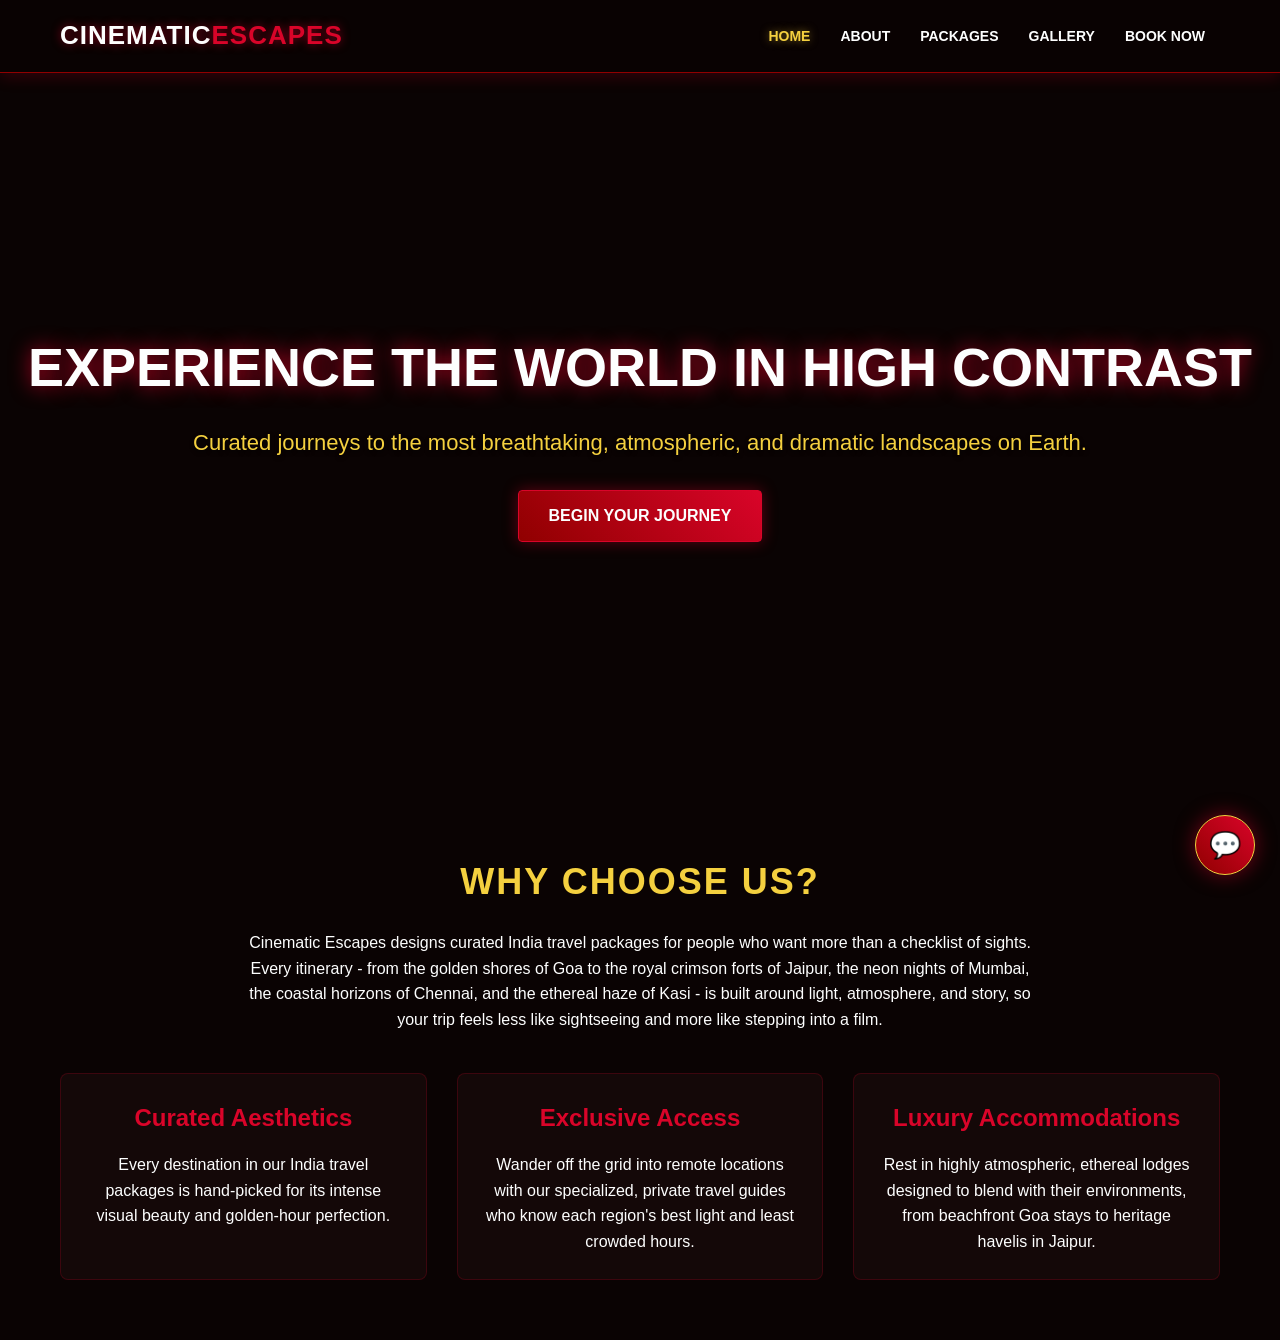
<file: index.html>
<!DOCTYPE html>
<html lang="en">
<head>
    <meta charset="UTF-8">
    <meta name="viewport" content="width=device-width, initial-scale=1.0">
    <title>Cinematic Escapes | Luxury Cinematic India Travel Packages</title>
    <meta name="description" content="Book dramatic, high-contrast luxury tours across India with Cinematic Escapes - curated golden-hour beaches, palaces, and cityscapes.">
    <meta name="keywords" content="travel, adventures, dramatic landscapes, tour packages, vacations, India tours">
    <meta name="robots" content="index, follow">
    <link rel="canonical" href="https://www.cinematicescapes.com/index.html">
    <link rel="icon" type="image/png" href="favicon.png">
    <link rel="preconnect" href="https://images.unsplash.com">

    <!-- Open Graph / Social sharing -->
    <meta property="og:type" content="website">
    <meta property="og:title" content="Cinematic Escapes | Luxury Cinematic India Travel Packages">
    <meta property="og:description" content="Curated, high-contrast luxury journeys across India's most dramatic landscapes.">
    <meta property="og:image" content="https://images.unsplash.com/photo-1502481851512-e9e2529bfbf9?auto=format&fit=crop&w=1200&q=80">
    <meta property="og:url" content="https://www.cinematicescapes.com/index.html">
    <meta name="twitter:card" content="summary_large_image">

    <script type="application/ld+json">
    {
      "@context": "https://schema.org",
      "@type": "TravelAgency",
      "name": "Cinematic Escapes",
      "description": "Luxury, high-contrast India travel packages covering Goa, Jaipur, Mumbai, Chennai, and Kasi.",
      "url": "https://www.cinematicescapes.com/index.html",
      "logo": "https://www.cinematicescapes.com/favicon.png",
      "areaServed": {
        "@type": "Country",
        "name": "India"
      },
      "sameAs": []
    }
    </script>

    <link rel="stylesheet" href="style.css">
</head>
<body>
    <header>
        <nav class="navbar">
            <div class="logo"><a href="index.html">Cinematic<span>Escapes</span></a></div>
            <div class="menu-toggle" id="mobile-menu">
                <span class="bar"></span>
                <span class="bar"></span>
                <span class="bar"></span>
            </div>
            <ul class="nav-links">
                <li><a href="index.html" class="active">Home</a></li>
                <li><a href="about.html">About</a></li>
                <li><a href="packages.html">Packages</a></li>
                <li><a href="gallery.html">Gallery</a></li>
                <li><a href="contact.html">Book Now</a></li>
            </ul>
        </nav>
    </header>

    <main>
        <section class="hero">
            <div class="hero-content">
                <h1>Experience the World in High Contrast</h1>
                <p>Curated journeys to the most breathtaking, atmospheric, and dramatic landscapes on Earth.</p>
                <a href="contact.html" class="btn">Begin Your Journey</a>
            </div>
        </section>

        <section class="container">
            <h2 class="section-title">Why Choose Us?</h2>
            <p style="max-width: 800px; margin: -20px auto 40px; text-align: center; color: var(--text-light);">
                Cinematic Escapes designs curated India travel packages for people who want more than a checklist of sights.
                Every itinerary - from the golden shores of Goa to the royal crimson forts of Jaipur, the neon nights of Mumbai,
                the coastal horizons of Chennai, and the ethereal haze of Kasi - is built around light, atmosphere, and story,
                so your trip feels less like sightseeing and more like stepping into a film.
            </p>
            <div class="grid-3">
                <div class="card">
                    <h3>Curated Aesthetics</h3>
                    <p>Every destination in our India travel packages is hand-picked for its intense visual beauty and golden-hour perfection.</p>
                </div>
                <div class="card">
                    <h3>Exclusive Access</h3>
                    <p>Wander off the grid into remote locations with our specialized, private travel guides who know each region's best light and least crowded hours.</p>
                </div>
                <div class="card">
                    <h3>Luxury Accommodations</h3>
                    <p>Rest in highly atmospheric, ethereal lodges designed to blend with their environments, from beachfront Goa stays to heritage havelis in Jaipur.</p>
                </div>
            </div>
        </section>
    </main>

    <!-- Live Chat Widget -->
    <div id="chat-widget">
        <button id="chat-toggle" aria-label="Open live chat">💬</button>
        <div id="chat-box" class="hidden">
            <div class="chat-header">
                <span>Cinematic Escapes Concierge</span>
                <button id="chat-close" aria-label="Close chat">&times;</button>
            </div>
            <div id="chat-messages">
                <div class="chat-msg bot">Hi there! 👋 How can we help plan your next escape?</div>
            </div>
            <form id="chat-form">
                <input type="text" id="chat-input" placeholder="Type a message..." autocomplete="off" required>
                <button type="submit">Send</button>
            </form>
        </div>
    </div>

    <script src="script.js"></script>
</body>
</html>
</file>
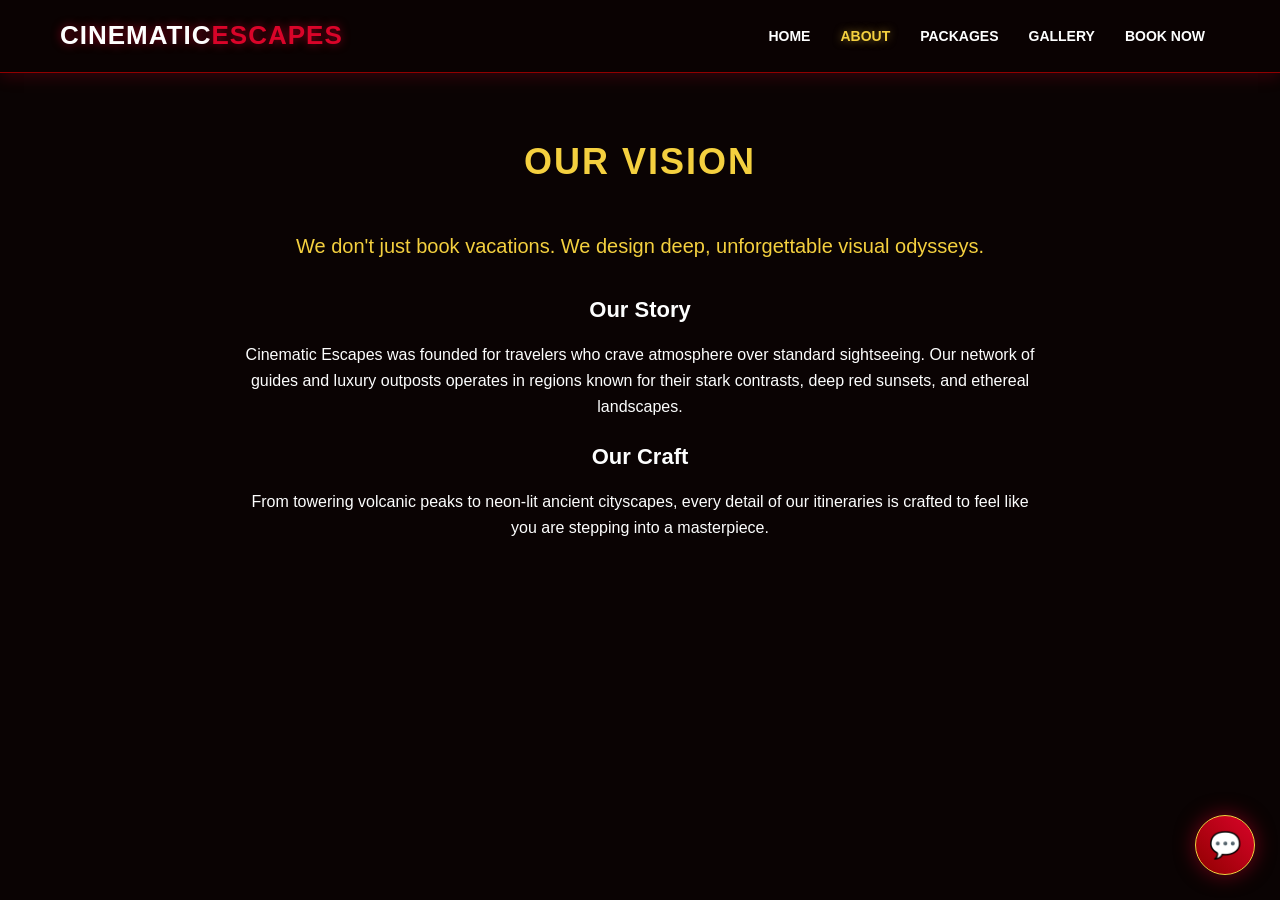
<file: about.html>
<!DOCTYPE html>
<html lang="en">
<head>
    <meta charset="UTF-8">
    <meta name="viewport" content="width=device-width, initial-scale=1.0">
    <title>About Cinematic Escapes | Luxury India Travel Agency</title>
    <meta name="description" content="Meet Cinematic Escapes, the agency behind the world's most dramatic, visually stunning India travel itineraries and luxury outposts.">
    <meta name="keywords" content="about travel agency, luxury tours, cinematic travel, India travel company">
    <meta name="robots" content="index, follow">
    <link rel="canonical" href="https://www.cinematicescapes.com/about.html">
    <link rel="icon" type="image/png" href="favicon.png">

    <meta property="og:type" content="website">
    <meta property="og:title" content="About Cinematic Escapes | Luxury India Travel Agency">
    <meta property="og:description" content="Discover the agency behind the world's most dramatic and visually stunning travel itineraries.">
    <meta property="og:url" content="https://www.cinematicescapes.com/about.html">
    <meta name="twitter:card" content="summary">

    <link rel="stylesheet" href="style.css">
</head>
<body>
    <header>
        <nav class="navbar">
            <div class="logo"><a href="index.html">Cinematic<span>Escapes</span></a></div>
            <div class="menu-toggle" id="mobile-menu"><span class="bar"></span><span class="bar"></span><span class="bar"></span></div>
            <ul class="nav-links">
                <li><a href="index.html">Home</a></li>
                <li><a href="about.html" class="active">About</a></li>
                <li><a href="packages.html">Packages</a></li>
                <li><a href="gallery.html">Gallery</a></li>
                <li><a href="contact.html">Book Now</a></li>
            </ul>
        </nav>
    </header>

    <main class="container">
        <h1 class="section-title">Our Vision</h1>
        <div style="max-width: 800px; margin: 0 auto; text-align: center;">
            <p style="font-size: 20px; color: var(--gold); margin-bottom: 30px;">We don't just book vacations. We design deep, unforgettable visual odysseys.</p>
            <h2 style="font-size: 22px; margin-bottom: 15px;">Our Story</h2>
            <p style="margin-bottom: 20px;">Cinematic Escapes was founded for travelers who crave atmosphere over standard sightseeing. Our network of guides and luxury outposts operates in regions known for their stark contrasts, deep red sunsets, and ethereal landscapes.</p>
            <h2 style="font-size: 22px; margin-bottom: 15px;">Our Craft</h2>
            <p>From towering volcanic peaks to neon-lit ancient cityscapes, every detail of our itineraries is crafted to feel like you are stepping into a masterpiece.</p>
        </div>
    </main>

    <!-- Live Chat Widget -->
    <div id="chat-widget">
        <button id="chat-toggle" aria-label="Open live chat">💬</button>
        <div id="chat-box" class="hidden">
            <div class="chat-header">
                <span>Cinematic Escapes Concierge</span>
                <button id="chat-close" aria-label="Close chat">&times;</button>
            </div>
            <div id="chat-messages">
                <div class="chat-msg bot">Hi there! 👋 How can we help plan your next escape?</div>
            </div>
            <form id="chat-form">
                <input type="text" id="chat-input" placeholder="Type a message..." autocomplete="off" required>
                <button type="submit">Send</button>
            </form>
        </div>
    </div>

    <script src="script.js"></script>
</body>
</html>
</file>
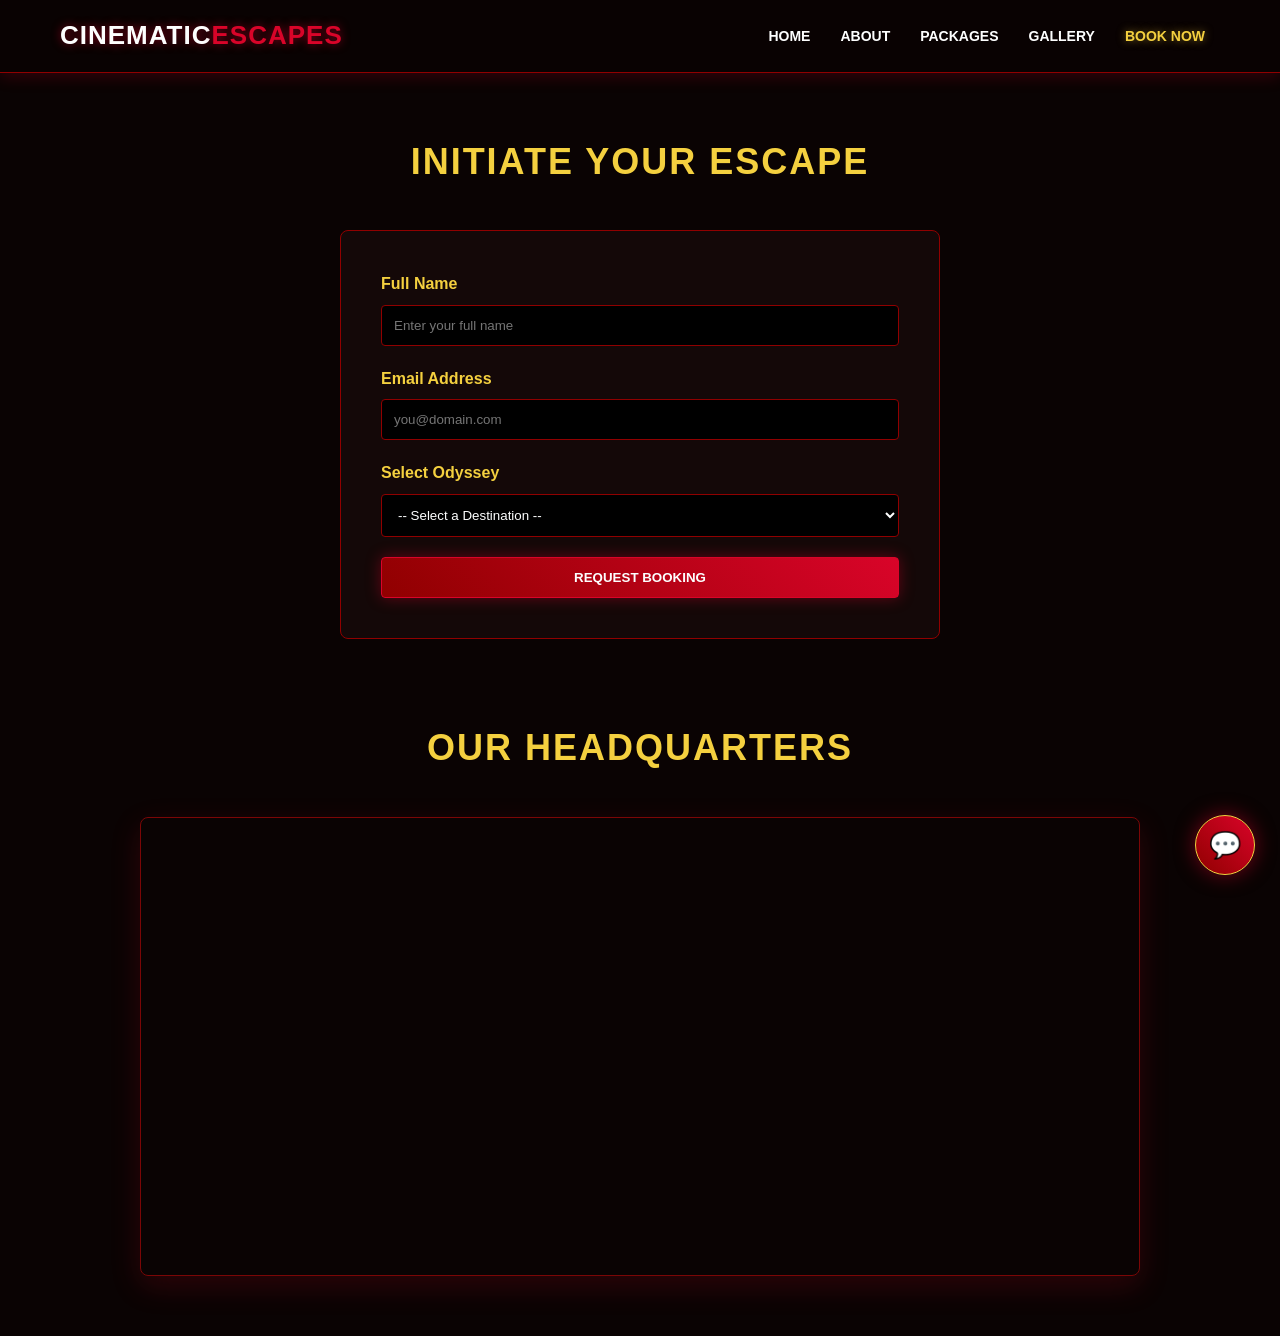
<file: contact.html>
<!DOCTYPE html>
<html lang="en">
<head>
    <meta charset="UTF-8">
    <meta name="viewport" content="width=device-width, initial-scale=1.0">
    <title>Book Now | Contact Cinematic Escapes India Travel</title>
    <meta name="description" content="Secure your spot on an exclusive Cinematic Escapes India adventure. Book online or find our Mumbai headquarters on the map.">
    <meta name="keywords" content="travel booking, contact travel agency, India tours, agency map location">
    <meta name="robots" content="index, follow">
    <link rel="canonical" href="https://www.cinematicescapes.com/contact.html">
    <link rel="icon" type="image/png" href="favicon.png">

    <meta property="og:type" content="website">
    <meta property="og:title" content="Book Now | Contact Cinematic Escapes India Tours">
    <meta property="og:description" content="Secure your spot on one of our exclusive Indian travel adventures and find our headquarters.">
    <meta property="og:url" content="https://www.cinematicescapes.com/contact.html">
    <meta name="twitter:card" content="summary">

    <link rel="stylesheet" href="style.css">
</head>
<body>
    <header>
        <nav class="navbar">
            <div class="logo"><a href="index.html">Cinematic<span>Escapes</span></a></div>
            <div class="menu-toggle" id="mobile-menu"><span class="bar"></span><span class="bar"></span><span class="bar"></span></div>
            <ul class="nav-links">
                <li><a href="index.html">Home</a></li>
                <li><a href="about.html">About</a></li>
                <li><a href="packages.html">Packages</a></li>
                <li><a href="gallery.html">Gallery</a></li>
                <li><a href="contact.html" class="active">Book Now</a></li>
            </ul>
        </nav>
    </header>

    <main class="container">
        <h1 class="section-title">Initiate Your Escape</h1>
        
        <div class="form-container">
            <form id="travelForm" action="#" method="POST">
                <div class="form-group">
                    <label for="fullName">Full Name</label>
                    <input type="text" id="fullName" name="fullName" placeholder="Enter your full name" required>
                </div>
                <div class="form-group">
                    <label for="emailAddress">Email Address</label>
                    <input type="email" id="emailAddress" name="emailAddress" placeholder="you@domain.com" required>
                </div>
                <div class="form-group">
                    <label for="packageSelect">Select Odyssey</label>
                    <select id="packageSelect" name="packageSelect" required>
                        <option value="">-- Select a Destination --</option>
                        <option value="goa">Golden Shores of Goa</option>
                        <option value="jaipur">Royal Crimson of Jaipur</option>
                        <option value="mumbai">Neon Nights of Mumbai</option>
                        <option value="chennai">Horizons of Chennai</option>
                        <option value="kasi">Ethereal Haze of Kasi</option>
                    </select>
                </div>
                <button type="submit" class="btn" style="width: 100%;">Request Booking</button>
            </form>
        </div>

        <!-- NEW MAP / LOCATION SECTION -->
        <h2 class="section-title" style="margin-top: 80px;">Our Headquarters</h2>
        <div class="map-container">
            <iframe 
                src="https://www.google.com/maps/embed?pb=!1m18!1m12!1m3!1d3770.803258703315!2d72.82579911489955!3d18.9287315570535!2m3!1f0!2f0!3f0!3m2!1i1024!2i768!4f13.1!3m3!1m2!1s0x3be7d1c73a0d5cad%3A0xc70a25a7209c733c!2sGateway%20Of%20India%20Mumbai!5e0!3m2!1sen!2sin!4v1655000000000!5m2!1sen!2sin" 
                width="100%" 
                height="450" 
                style="border:0;" 
                allowfullscreen="" 
                loading="lazy" 
                title="Cinematic Escapes headquarters location map near Gateway of India, Mumbai"
                referrerpolicy="no-referrer-when-downgrade">
            </iframe>
        </div>
    </main>

    <!-- Live Chat Widget -->
    <div id="chat-widget">
        <button id="chat-toggle" aria-label="Open live chat">💬</button>
        <div id="chat-box" class="hidden">
            <div class="chat-header">
                <span>Cinematic Escapes Concierge</span>
                <button id="chat-close" aria-label="Close chat">&times;</button>
            </div>
            <div id="chat-messages">
                <div class="chat-msg bot">Hi there! 👋 How can we help plan your next escape?</div>
            </div>
            <form id="chat-form">
                <input type="text" id="chat-input" placeholder="Type a message..." autocomplete="off" required>
                <button type="submit">Send</button>
            </form>
        </div>
    </div>

    <script src="script.js"></script>
</body>
</html>
</file>
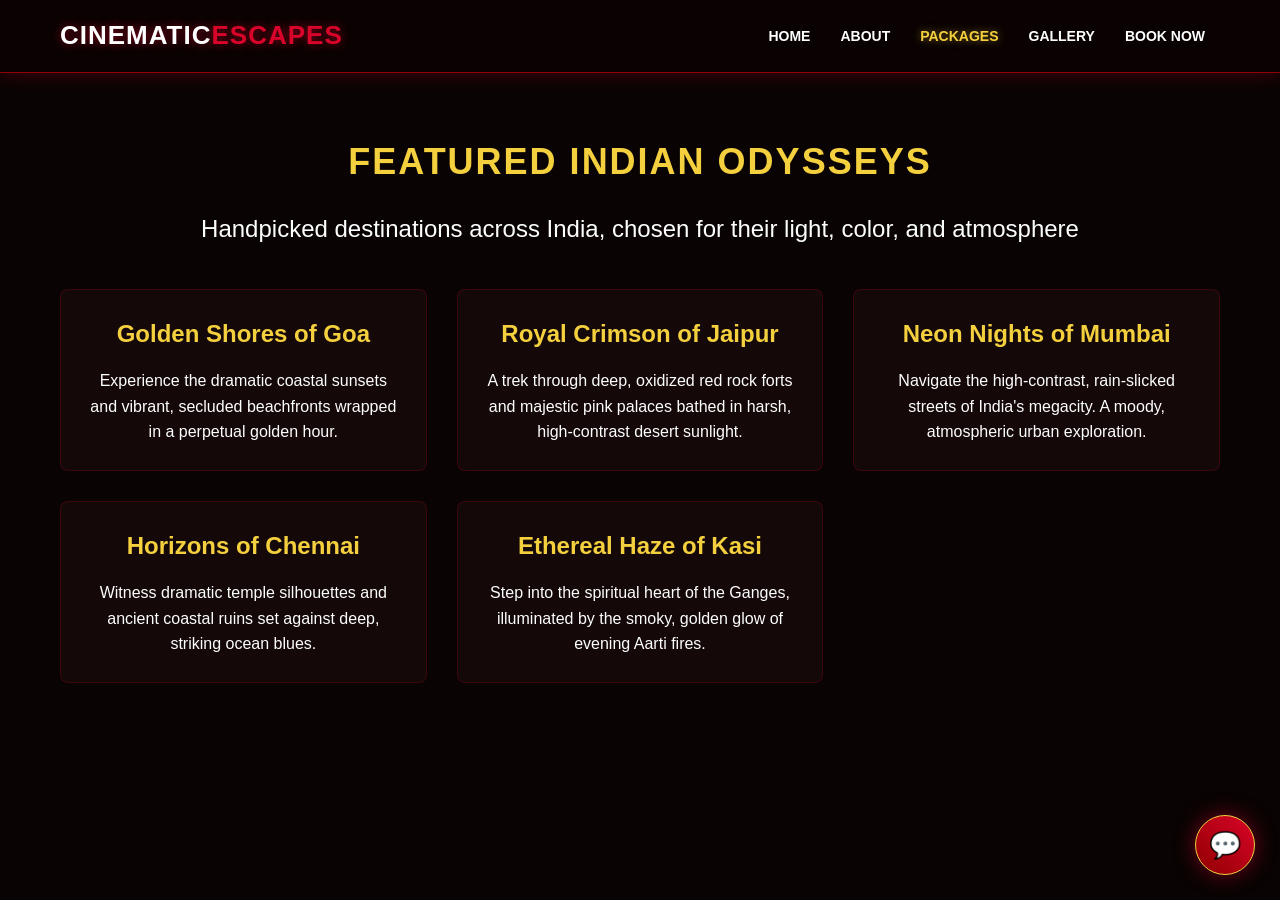
<file: packages.html>
<!DOCTYPE html>
<html lang="en">
<head>
    <meta charset="UTF-8">
    <meta name="viewport" content="width=device-width, initial-scale=1.0">
    <title>India Travel Packages | Goa, Jaipur, Mumbai & More</title>
    <meta name="description" content="Explore curated India travel packages: Goa sunsets, Jaipur palaces, Mumbai nights, Chennai coasts, and Kasi's spiritual glow.">
    <meta name="keywords" content="India tours, Goa sunsets, Jaipur palaces, Mumbai nights, Kasi spiritual tours, Chennai travel">
    <meta name="robots" content="index, follow">
    <link rel="canonical" href="https://www.cinematicescapes.com/packages.html">
    <link rel="icon" type="image/png" href="favicon.png">

    <meta property="og:type" content="website">
    <meta property="og:title" content="India Travel Packages | Goa, Jaipur, Mumbai & More">
    <meta property="og:description" content="Explore our highly curated travel packages across India's most cinematic landscapes.">
    <meta property="og:url" content="https://www.cinematicescapes.com/packages.html">
    <meta name="twitter:card" content="summary">

    <link rel="stylesheet" href="style.css">
</head>
<body>
    <header>
        <nav class="navbar">
            <div class="logo"><a href="index.html">Cinematic<span>Escapes</span></a></div>
            <div class="menu-toggle" id="mobile-menu"><span class="bar"></span><span class="bar"></span><span class="bar"></span></div>
            <ul class="nav-links">
                <li><a href="index.html">Home</a></li>
                <li><a href="about.html">About</a></li>
                <li><a href="packages.html" class="active">Packages</a></li>
                <li><a href="gallery.html">Gallery</a></li>
                <li><a href="contact.html">Book Now</a></li>
            </ul>
        </nav>
    </header>

    <main class="container">
        <h1 class="section-title">Featured Indian Odysseys</h1>
        <h2 style="text-align:center; font-weight:400; margin-top:-20px; margin-bottom:40px; color: var(--text-light);">Handpicked destinations across India, chosen for their light, color, and atmosphere</h2>
        <div class="grid-3">
            <div class="card">
                <h3 style="color: var(--gold)">Golden Shores of Goa</h3>
                <p>Experience the dramatic coastal sunsets and vibrant, secluded beachfronts wrapped in a perpetual golden hour.</p>
            </div>
            <div class="card">
                <h3 style="color: var(--gold)">Royal Crimson of Jaipur</h3>
                <p>A trek through deep, oxidized red rock forts and majestic pink palaces bathed in harsh, high-contrast desert sunlight.</p>
            </div>
            <div class="card">
                <h3 style="color: var(--gold)">Neon Nights of Mumbai</h3>
                <p>Navigate the high-contrast, rain-slicked streets of India's megacity. A moody, atmospheric urban exploration.</p>
            </div>
            <div class="card">
                <h3 style="color: var(--gold)">Horizons of Chennai</h3>
                <p>Witness dramatic temple silhouettes and ancient coastal ruins set against deep, striking ocean blues.</p>
            </div>
            <div class="card">
                <h3 style="color: var(--gold)">Ethereal Haze of Kasi</h3>
                <p>Step into the spiritual heart of the Ganges, illuminated by the smoky, golden glow of evening Aarti fires.</p>
            </div>
        </div>
    </main>

    <!-- Live Chat Widget -->
    <div id="chat-widget">
        <button id="chat-toggle" aria-label="Open live chat">💬</button>
        <div id="chat-box" class="hidden">
            <div class="chat-header">
                <span>Cinematic Escapes Concierge</span>
                <button id="chat-close" aria-label="Close chat">&times;</button>
            </div>
            <div id="chat-messages">
                <div class="chat-msg bot">Hi there! 👋 How can we help plan your next escape?</div>
            </div>
            <form id="chat-form">
                <input type="text" id="chat-input" placeholder="Type a message..." autocomplete="off" required>
                <button type="submit">Send</button>
            </form>
        </div>
    </div>

    <script src="script.js"></script>
</body>
</html>
</file>
<file: style.css>
* {
    margin: 0;
    padding: 0;
    box-sizing: border-box;
    font-family: 'Segoe UI', Tahoma, Geneva, Verdana, sans-serif;
}

:root {
    --bg-dark: #0a0303;
    --primary-red: #900000;
    --accent-red: #d90429;
    --gold: #f4d03f;
    --text-light: #fdfefe;
    --card-bg: #140808;
}

body {
    background-color: var(--bg-dark);
    color: var(--text-light);
    line-height: 1.6;
}

/* --- Navigation --- */
header {
    background-color: rgba(10, 3, 3, 0.95);
    position: sticky;
    top: 0;
    z-index: 1000;
    border-bottom: 1px solid var(--primary-red);
    box-shadow: 0 4px 15px rgba(217, 4, 41, 0.2);
}

.navbar {
    display: flex;
    justify-content: space-between;
    align-items: center;
    max-width: 1200px;
    margin: 0 auto;
    padding: 15px 20px;
}

.logo a {
    color: var(--text-light);
    font-size: 26px;
    font-weight: 800;
    text-decoration: none;
    text-transform: uppercase;
    letter-spacing: 1px;
    text-shadow: 0 0 10px rgba(217, 4, 41, 0.6);
}

.logo span {
    color: var(--accent-red);
}

.nav-links {
    display: flex;
    list-style: none;
}

.nav-links li a {
    color: var(--text-light);
    text-decoration: none;
    padding: 8px 15px;
    transition: 0.3s;
    font-weight: 600;
    text-transform: uppercase;
    font-size: 14px;
}

.nav-links li a:hover, .nav-links li a.active {
    color: var(--gold);
    text-shadow: 0 0 8px rgba(244, 208, 63, 0.5);
}

.menu-toggle {
    display: none;
    flex-direction: column;
    cursor: pointer;
}

.menu-toggle .bar {
    width: 25px;
    height: 3px;
    background-color: var(--text-light);
    margin: 4px 0;
    transition: 0.4s;
}

/* --- General Layout --- */
.container {
    max-width: 1200px;
    margin: 0 auto;
    padding: 60px 20px;
}

.section-title {
    text-align: center;
    font-size: 36px;
    margin-bottom: 40px;
    color: var(--gold);
    text-transform: uppercase;
    letter-spacing: 2px;
}

.btn {
    display: inline-block;
    background: linear-gradient(45deg, var(--primary-red), var(--accent-red));
    color: var(--text-light);
    padding: 12px 30px;
    text-decoration: none;
    border-radius: 4px;
    font-weight: bold;
    text-transform: uppercase;
    transition: 0.3s;
    border: 1px solid var(--accent-red);
    box-shadow: 0 0 15px rgba(217, 4, 41, 0.4);
}

.btn:hover {
    box-shadow: 0 0 25px rgba(244, 208, 63, 0.6);
    border-color: var(--gold);
}

/* --- Hero Section --- */
.hero {
    background: linear-gradient(to bottom, rgba(10,3,3,0.3), rgba(10,3,3,1)), url('https://images.unsplash.com/photo-1502481851512-e9e2529bfbf9?auto=format&fit=crop&w=1200&q=80') no-repeat center center/cover;
    height: 80vh;
    display: flex;
    justify-content: center;
    align-items: center;
    text-align: center;
    padding: 0 20px;
}

.hero-content h1 {
    font-size: 54px;
    margin-bottom: 15px;
    color: var(--text-light);
    text-shadow: 0 0 20px rgba(217, 4, 41, 0.8);
    text-transform: uppercase;
    font-weight: 900;
}

.hero-content p {
    font-size: 22px;
    margin-bottom: 30px;
    color: var(--gold);
    text-shadow: 0 2px 4px rgba(0,0,0,0.8);
}

/* --- Grid & Cards --- */
.grid-3 {
    display: grid;
    grid-template-columns: repeat(auto-fit, minmax(300px, 1fr));
    gap: 30px;
}

.card {
    background: var(--card-bg);
    padding: 25px;
    border-radius: 8px;
    border: 1px solid rgba(217, 4, 41, 0.2);
    text-align: center;
    transition: 0.4s;
}

.card:hover {
    transform: translateY(-10px);
    border-color: var(--gold);
    box-shadow: 0 10px 30px rgba(217, 4, 41, 0.3);
}

.card h3 {
    color: var(--accent-red);
    margin-bottom: 15px;
    font-size: 24px;
}

/* --- Responsive Layout --- */
@media (max-width: 768px) {
    .menu-toggle {
        display: flex;
    }
    .nav-links {
        display: none;
        flex-direction: column;
        width: 100%;
        position: absolute;
        top: 65px;
        left: 0;
        background-color: rgba(10, 3, 3, 0.98);
        text-align: center;
        border-bottom: 1px solid var(--primary-red);
    }
    .nav-links.active {
        display: flex;
    }
    .nav-links li {
        margin: 20px 0;
    }
    .hero-content h1 {
        font-size: 36px;
    }
}

/* --- Forms & Gallery --- */
.form-container {
    max-width: 600px;
    margin: 0 auto;
    background: var(--card-bg);
    padding: 40px;
    border-radius: 8px;
    border: 1px solid var(--primary-red);
}

.form-group {
    margin-bottom: 20px;
}

.form-group label {
    display: block;
    margin-bottom: 8px;
    color: var(--gold);
    font-weight: bold;
}

.form-group input, .form-group select, .form-group textarea {
    width: 100%;
    padding: 12px;
    background: #000;
    border: 1px solid var(--primary-red);
    color: var(--text-light);
    border-radius: 4px;
}

.form-group input:focus, .form-group textarea:focus {
    outline: none;
    border-color: var(--gold);
    box-shadow: 0 0 10px rgba(244, 208, 63, 0.2);
}

.gallery-grid {
    display: grid;
    grid-template-columns: repeat(auto-fit, minmax(280px, 1fr));
    gap: 20px;
}

.gallery-item img {
    width: 100%;
    height: 250px;
    object-fit: cover;
    border-radius: 4px;
    filter: contrast(120%) saturate(110%);
    transition: 0.5s;
}

.gallery-item:hover img {
    transform: scale(1.05);
    filter: brightness(1.2);
}
/* --- Map Location Section --- */
.map-container {
    max-width: 1000px;
    margin: 0 auto;
    border-radius: 8px;
    overflow: hidden;
    border: 1px solid var(--primary-red);
    box-shadow: 0 10px 30px rgba(217, 4, 41, 0.2);
    filter: contrast(110%) grayscale(20%);
    transition: 0.4s;
}

.map-container:hover {
    filter: contrast(120%) grayscale(0%);
    box-shadow: 0 10px 30px rgba(244, 208, 63, 0.3);
    border-color: var(--gold);
}

/* --- Live Chat Widget --- */
#chat-widget {
    position: fixed;
    bottom: 25px;
    right: 25px;
    z-index: 2000;
}

#chat-toggle {
    width: 60px;
    height: 60px;
    border-radius: 50%;
    background: linear-gradient(45deg, var(--primary-red), var(--accent-red));
    border: 1px solid var(--gold);
    color: var(--text-light);
    font-size: 26px;
    cursor: pointer;
    box-shadow: 0 0 20px rgba(217, 4, 41, 0.5);
    transition: 0.3s;
}

#chat-toggle:hover {
    box-shadow: 0 0 25px rgba(244, 208, 63, 0.6);
    transform: scale(1.05);
}

#chat-box {
    position: absolute;
    bottom: 75px;
    right: 0;
    width: 320px;
    max-width: 90vw;
    background: var(--card-bg);
    border: 1px solid var(--primary-red);
    border-radius: 8px;
    box-shadow: 0 10px 30px rgba(0, 0, 0, 0.5);
    display: flex;
    flex-direction: column;
    overflow: hidden;
}

#chat-box.hidden {
    display: none;
}

.chat-header {
    background: linear-gradient(45deg, var(--primary-red), var(--accent-red));
    color: var(--text-light);
    padding: 12px 15px;
    display: flex;
    justify-content: space-between;
    align-items: center;
    font-weight: bold;
    font-size: 15px;
}

.chat-header button {
    background: none;
    border: none;
    color: var(--text-light);
    font-size: 20px;
    cursor: pointer;
    line-height: 1;
}

#chat-messages {
    padding: 15px;
    height: 260px;
    overflow-y: auto;
    display: flex;
    flex-direction: column;
    gap: 10px;
}

.chat-msg {
    padding: 8px 12px;
    border-radius: 12px;
    font-size: 14px;
    max-width: 85%;
    line-height: 1.4;
}

.chat-msg.bot {
    background: rgba(217, 4, 41, 0.15);
    border: 1px solid var(--primary-red);
    align-self: flex-start;
}

.chat-msg.user {
    background: rgba(244, 208, 63, 0.15);
    border: 1px solid var(--gold);
    align-self: flex-end;
}

#chat-form {
    display: flex;
    border-top: 1px solid var(--primary-red);
}

#chat-input {
    flex: 1;
    border: none;
    background: #000;
    color: var(--text-light);
    padding: 12px;
    font-size: 14px;
}

#chat-input:focus {
    outline: none;
}

#chat-form button {
    background: var(--accent-red);
    color: var(--text-light);
    border: none;
    padding: 0 18px;
    cursor: pointer;
    font-weight: bold;
}

#chat-form button:hover {
    background: var(--gold);
    color: var(--bg-dark);
}

@media (max-width: 480px) {
    #chat-box {
        width: 90vw;
    }
}
</file>
